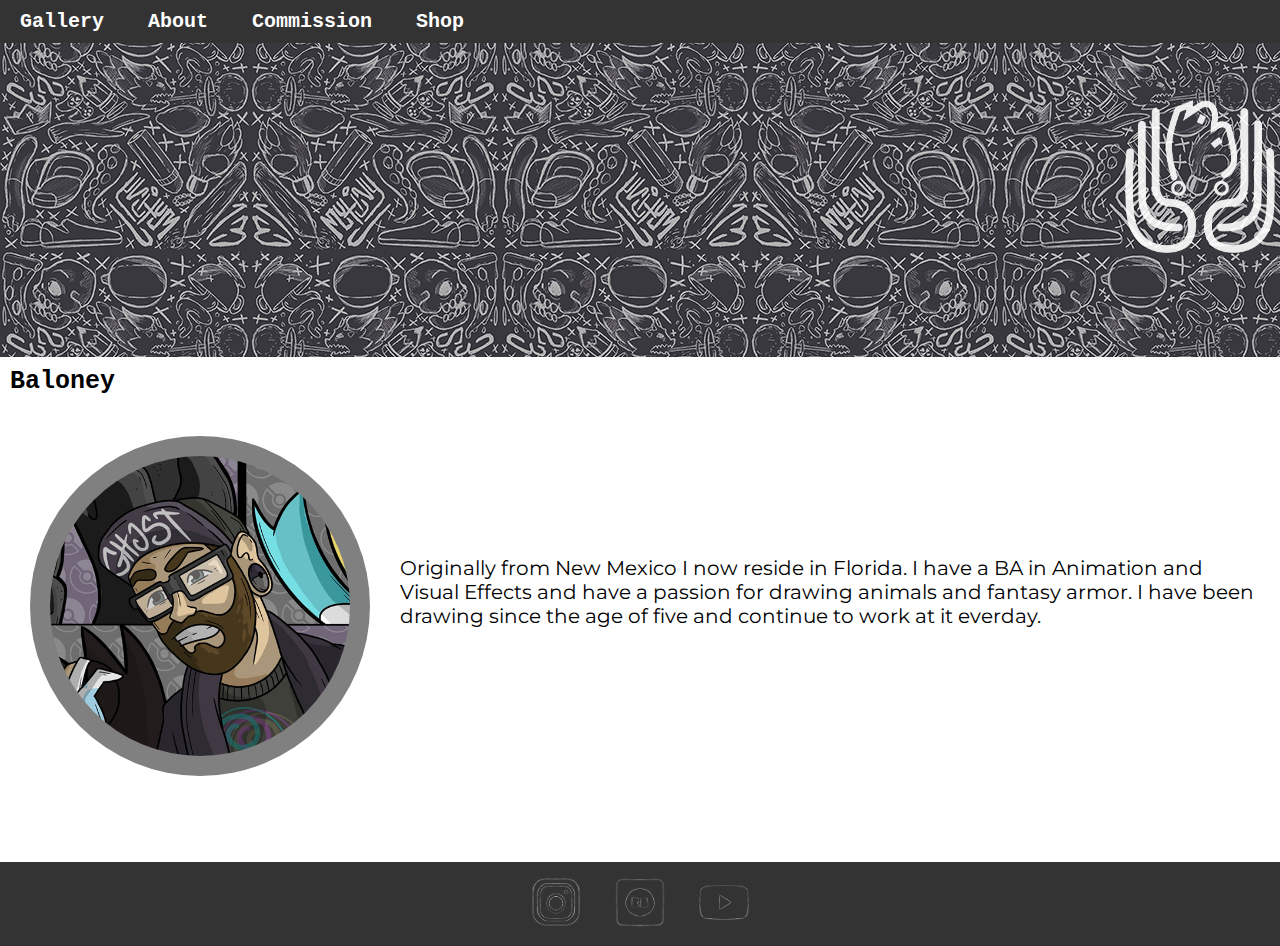
<file: about.html>
<!DOCTYPE html>
  <html lang="en">
    <head>
      <meta charset="utf-8">
      <title>Baloney</title>

<!-- CSS -->
      <link href="css/main.css" rel="stylesheet" type="text/css"/>
<!--Google Fonts-->
      <link href="https://fonts.googleapis.com/css2?family=Montserrat&family=Space+Mono:ital,wght@0,400;0,700;1,400;1,700&display=swap" rel="stylesheet">

    </head>

    <body>
      <header>
        <nav>
          <ul>
            <li><a href="index.html">Gallery</a></li>
            <li><a href="about.html">About</a></li>
            <li><a href="commission.html">Commission</a></li>
            <li><a href="shop.html">Shop</a></li>
          </ul>
        </nav>
      </header>
      <main>
<!--top banner-->
        <section class="top-section">
          <img src="images/logo-white.png" alt="Baloney" title="Baloney">
        </section>
<!---Baloney-->
        <section class="about">
          <h1>Baloney</h1>
          <img src="images/about.jpg" alt="Baloney">
          <p>Originally from New Mexico I now reside in Florida. I have a BA in Animation and Visual Effects
          and have a passion for drawing animals and fantasy armor. I have been drawing since the age of five and continue
          to work at it everday.</p>
        </section>
      </main>
      <footer>
        <div class="socialmedia">
          <div class="icon">
            <a href="https://instagram.com/baloney_draws" target="_blank"><img src="images/insta.png" alt="Instagram"></a>
          </div>
          <div class="icon">
            <a href="https://www.redbubble.com/people/baloneydraws/shop" target="_blank"><img src="images/rb.png" alt="RedBubble"></a>
          </div>
          <div class="icon">
            <a href="https://youtube.com/channel/UC0iPP2fiOJ7101Lj0SQxcJA" target="_blank"> <img src="images/yt.png" alt="Youtube"></a>
          </div>
        </div>
      </footer>
    </body>
  </html>
</file>
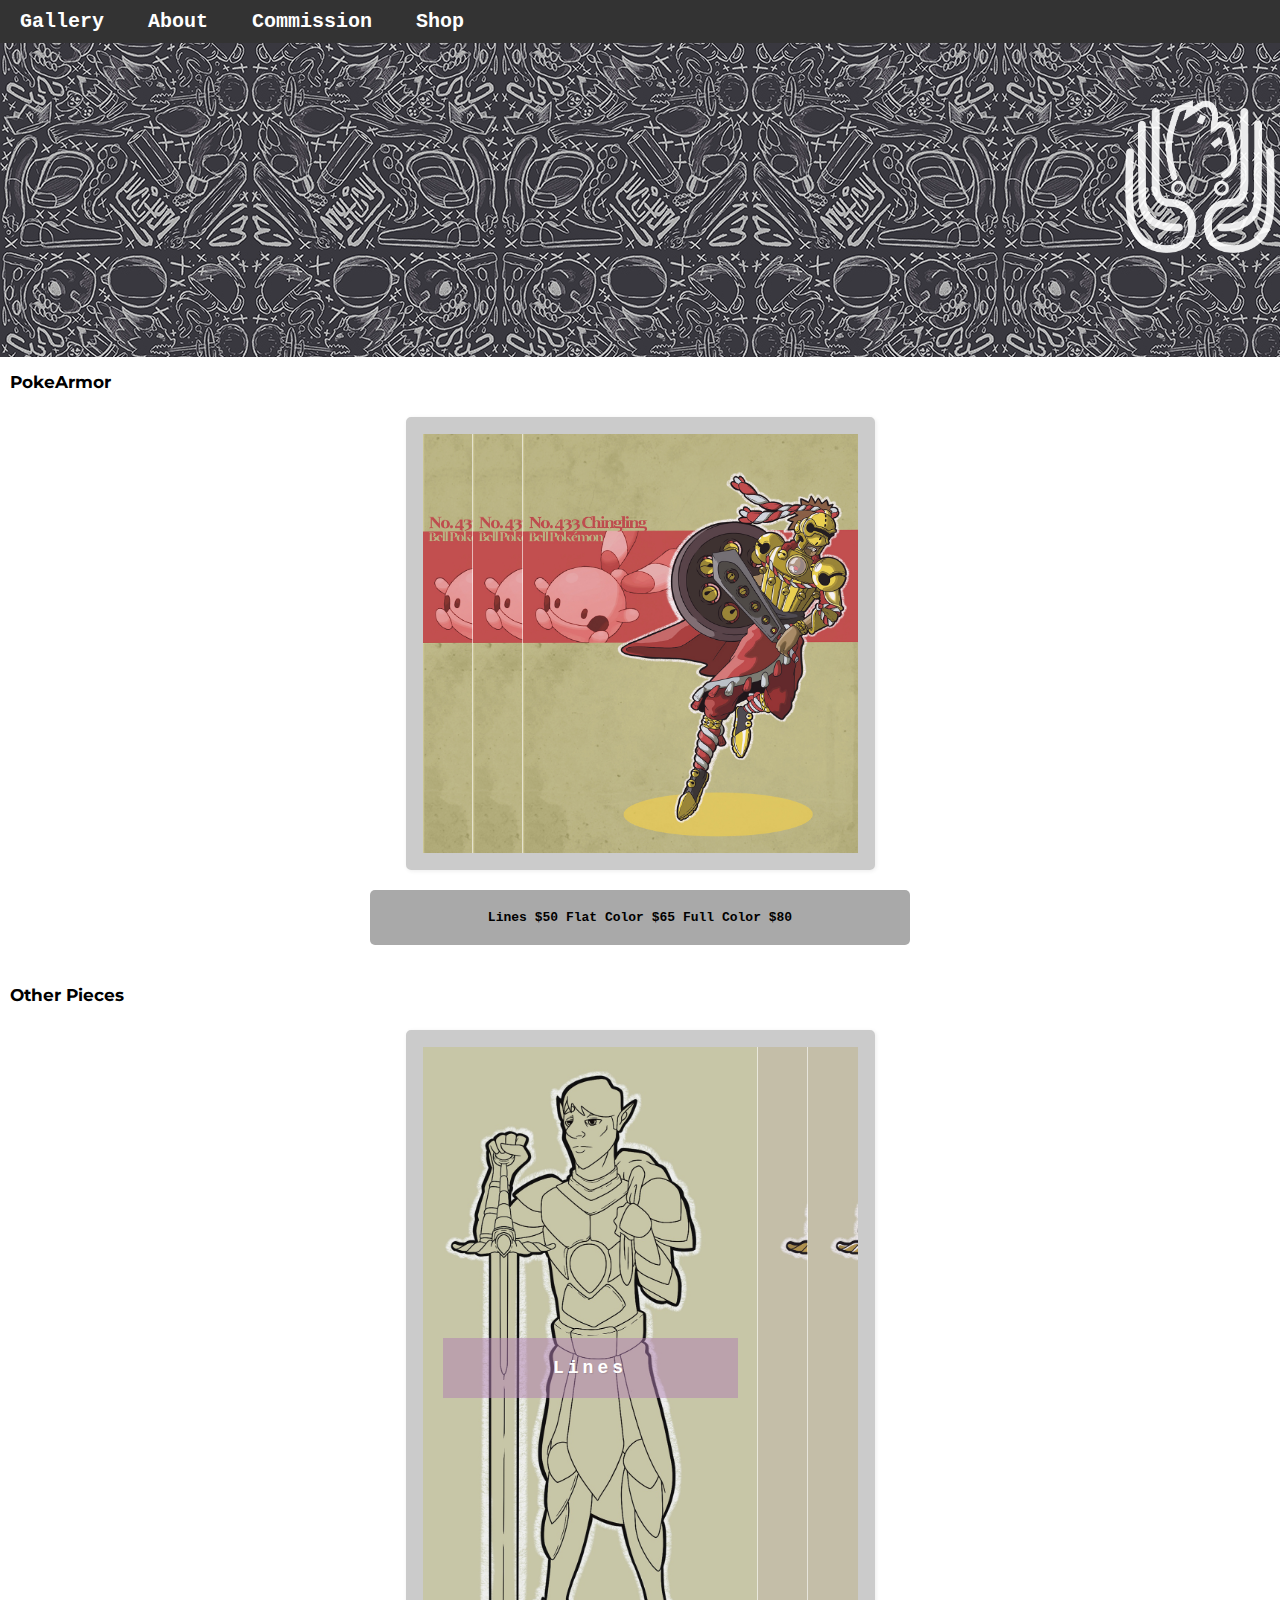
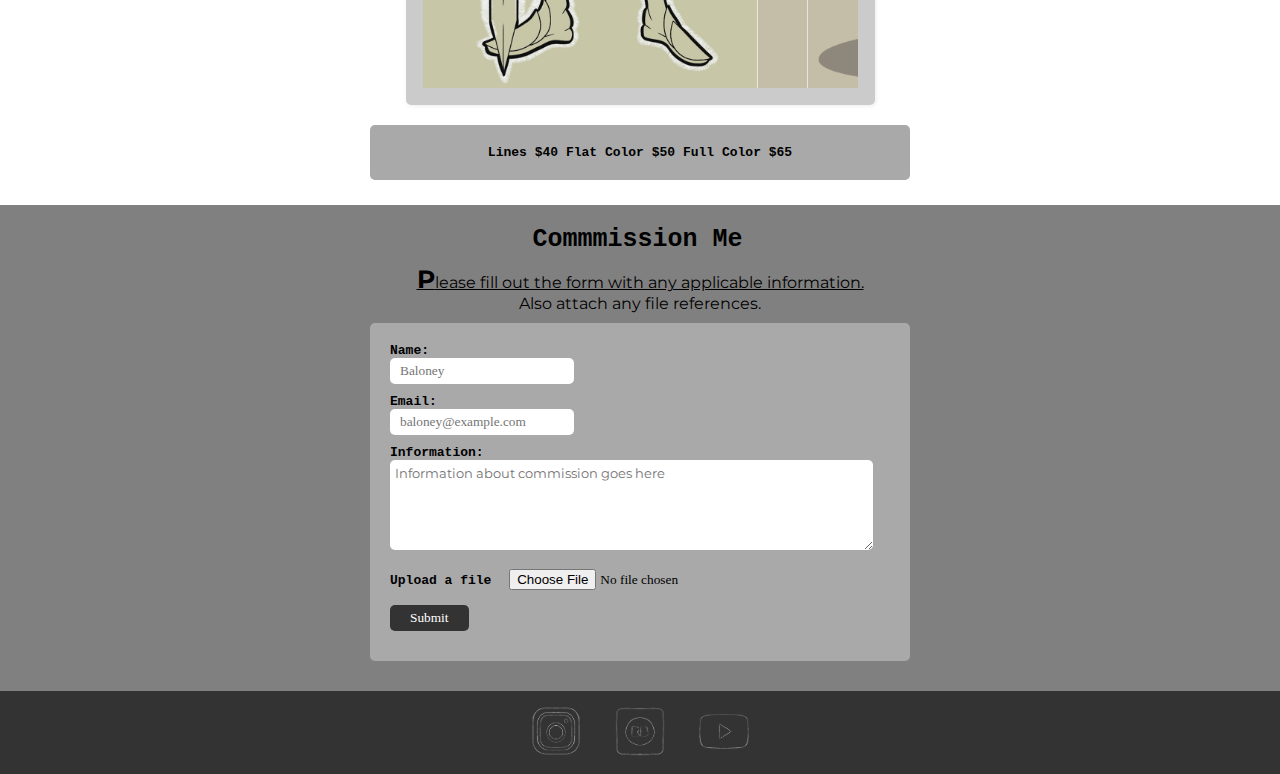
<file: commission.html>
<!DOCTYPE html>
  <html lang="en">
    <head>
      <meta charset="utf-8">
      <title>Baloney</title>

<!-- CSS -->
      <link href="css/main.css" rel="stylesheet" type="text/css"/>
<!--Google Fonts-->
      <link href="https://fonts.googleapis.com/css2?family=Montserrat&family=Space+Mono:ital,wght@0,400;0,700;1,400;1,700&display=swap" rel="stylesheet">
    </head>
<!--navigation-->
    <body>
      <header>
        <nav>
          <ul>
            <li><a href="index.html">Gallery</a></li>
            <li><a href="about.html">About</a></li>
            <li><a href="commission.html">Commission</a></li>
            <li><a href="shop.html">Shop</a></li>
          </ul>
        </nav>
      </header>
      <main>
<!--top banner-->
        <section class="top-section">
          <img src="images/logo-white.png" alt="Baloney" title="Baloney">
        </section>
<!--commision-->
        <section class="armor">

          <h1>PokeArmor</h1>
            <div class="ia-container">
            	<figure>
            		<img src="images/chingling-1.jpg" alt="image01" />
            		<input type="radio" name="radio-set" checked="checked" />
            		<figcaption><span>Lines</span></figcaption>

              		<figure>
              			<img src="images/chingling-2.jpg" alt="image02" />
              			<input type="radio" name="radio-set" />
              			<figcaption><span>Flat Color</span></figcaption>

                    <figure>
                  		<img src="images/chingling-3.jpg" alt="image02" />
                  		<input type="radio" name="radio-set" />
                  		<figcaption><span>Full Color</span></figcaption>
                    </figure>
                  </figure>
                </figure>
              </div>

              <div class="prices">
                <ul>
                  <li>Lines $50</li>
                  <li>Flat Color $65</li>
                  <li>Full Color $80</li>
                </ul>
              </div>
          </section>

          <section class="random">

            <h1>Other Pieces</h1>

              <div class="ia-container">
              	<figure>
              		<img src="images/ang-1.jpeg" alt="image01" />
              		<input type="radio" name="radio-set" checked="checked" />
              		<figcaption><span>Lines</span></figcaption>

                		<figure>
                			<img src="images/ang-2.jpeg" alt="image02" />
                			<input type="radio" name="radio-set" />
                			<figcaption><span>Flat Color</span></figcaption>

                      <figure>
                    		<img src="images/ang-3.jpeg" alt="image02" />
                    		<input type="radio" name="radio-set" />
                    		<figcaption><span>Full Color</span></figcaption>
                      </figure>
                    </figure>
                  </figure>
                </div>

                <div class="prices">
                  <ul>
                    <li>Lines $40</li>
                    <li>Flat Color $50</li>
                    <li>Full Color $65</li>
                  </ul>
                </div>
            </section>
<!--Commission Form-->
            <div class="container">
              <h1>Commmission Me</h1>
              <p>Please fill out the form with any applicable information. </br> Also attach any file references.</p>
              <form id="test_form" name="test_form" method="POST"  action="form.php" onsubmit="return validateForm(this)">

                <div class="name input-section">
                  <label for="name" class="label_input_wrap">Name: </label>
                  <input type="text" name="req_name" id="name" placeholder="Baloney" />
                </div>

                <div class="email input-section">
                  <label for="email" class="label_input_wrap">Email: </label>
                  <input type="email" name="req_email" id="email" placeholder="baloney@example.com" />
                </div>

                <div class="Information input-section">
                  <label for="information" class="label_input_wrap">Information: </label>
                  <textarea name="req_information" id="information" cols="55" rows="5"
                  placeholder="Information about commission goes here"></textarea>
                </div>

                <div class="uploadfile input-section">
                  <label for="img">Upload a file</label>
                  <input type="file" name="img" id="img" accept="image/*" />
                </div>

                <div class="submit input-section">
                  <input type="submit" value="Submit" />
                </div>
              </form>
            </div>
      </main>
<!--Footer-->
      <footer>
        <div class="socialmedia">
          <div class="icon">
            <a href="https://instagram.com/baloney_draws" target="_blank"><img src="images/insta.png" alt="Instagram"></a>
          </div>
          <div class="icon">
            <a href="https://www.redbubble.com/people/baloneydraws/shop" target="_blank"><img src="images/rb.png" alt="RedBubble"></a>
          </div>
          <div class="icon">
            <a href="https://youtube.com/channel/UC0iPP2fiOJ7101Lj0SQxcJA" target="_blank"> <img src="images/yt.png" alt="Youtube"></a>
          </div>
        </div>
      </footer>
    </body>
  </html>
</file>
<file: css/main.css>
* {
  border: 0;
  padding: 0;
  margin: 0;
  position: sticky;
}

/*=======================================

              Navigation

=========================================*/

header{
  background: #333;
  position: fixed;
  left: 0;
  right: 0;
  padding: 10px 0;
  z-index: 99;
}

header nav ul li{
  display: inline;
}

header nav a {
  color: white;
  text-decoration: none;
  font-weight: bold;
  font-size: 20px;
  margin: 0 20px;
  transition: .3s;
  font-family: monospace;
}

a:hover {
  color: rgb(176,125,177);
  transition: .3s;
}

/*=======================================

              Header Image

=========================================*/

.top-section {
  background-image: url("../images/header.jpeg");
  background-attachment: fixed;
  background-repeat: repeat;
  text-align: right;
  padding: 100px 5px;
}

.top-section img {
  width: 150px;
  opacity: 90%;
}

/*=======================================

          Personal Gallery

=========================================*/
.gallery nav ul li{
  display: inline;
}

.gallery nav a {
  color: black;
  text-decoration: none;
  font-weight: bold;
  font-size: 15px;
  margin: 20px;
  transition: .3s
}

.gallery nav {
  padding: 50px 20px;
  background:white;
  text-align: left;
  font-family: Montserrat;
}

.gallery nav ul li:first-child {
  opacity: 65%;
  color: rgb(176,125,177);
}

.gallery nav ul li a:hover {
  color: rgb(176,125,177);
}

.gallery h1 {
  font-size: 20px;
  text-align: left;
  padding: 15px 10px 5px 10px;
  font-family: monospace;
}

.personal {
  display: inline-block;
}

.personal img {
  width:270px;
  opacity: 50%;
  transition: .3s;
  padding: 10px 55px;
  box-shadow: rgb(176,125,177) 11px 0px 8px;
  border-radius: 25px;
  margin: 10px 50px;
  padding-top: 5px;
  background: white;
}

.personal img:hover{
  opacity: 100%;
  transition:.5s;
}

.left {
    transform: rotate(-90deg);
    position: fixed;
    font-size: 60px;
    opacity: 50%;
    font-family: Montserrat;
}

.right {
    transform: rotate(90deg);
    position: fixed;
    font-size: 60px;
    right: 0px;
    opacity: 50%;
    font-family: Montserrat;
}

.gallery {
  margin: 0 auto;
  text-align: center;
  min-width: 1000px;
  background: lavender;
}

#horizontal2,
#horizontal img{
  width: 400px;
}
.random-work{
  padding: 20px 5px;
  background: gray;
  text-align: center;
}
.random-work img{
  padding:5px;
  margin: 3px;
}


span.lb-caption {
    font-size: 20px !important;
    font-family: monospace;
}

/*=======================================

          Pokearmor Gallery

=========================================*/
.pokearmor nav ul li{
  display: inline;
}

.pokearmor nav a {
  color: black;
  text-decoration: none;
  font-weight: bold;
  font-size: 15px;
  margin: 20px;
  transition: .3s
}

.pokearmor nav {
  padding: 50px 20px;
  background:white;
  text-align: left;
  font-family: Montserrat;
}

.pokearmor nav ul li:nth-child(2) {
  opacity: 65%;
  color: rgb(176,125,177);
}

.pokearmor nav ul li a:hover {
  color: rgb(176,125,177);
}

.pokearmor {
  text-align: center;
  margin: 0 auto;
  min-width: 1000px;
  background: lavender;
}

.armors {
  display: inline-block;
}
.armors img{
  width:300px;
  margin:40px 5px;
  padding: 5px;
  opacity: 60%;
  background:white;
  box-shadow: rgb(176,125,177) 11px 0px 8px;
  border-radius: 5px;
  transition: .3s;
}

.armors :hover{
  opacity: 100%;
  transition: .3s;
}

/*=====================================

        Commission

======================================*/


.prices ul li {
  display: inline;
}

.prices ul {
    text-align: center;
    font-weight: bold;
    padding: 20px;
    background: darkgray;
    border-radius: 5px;
    margin: 0 auto;
    max-width: 500px;
}

.prices{
  padding-bottom: 25px;
  font-family: monospace;
}

.random h1,
.armor h1{
  margin: 10px 5px;
  padding: 5px;
  font-size: 17px;
  font-family: Montserrat;
}

/*=====================================

        Armor Accordion

======================================*/

.ia-container {
	width: 435px;
	margin: 20px auto;
	overflow: hidden;
	box-shadow: 1px 1px 4px rgba(0,0,0,0.08);
	border: 17px solid rgba(169,169,169,0.6);
  border-radius: 5px;
}

.ia-container figure {
    position: absolute;
	top: 0;
	left: 50px; /* width of visible piece */
	width: 335px;
    box-shadow: 0 0 0 1px rgba(255,255,255,0.6);
    transition: all 0.3s ease-in-out;
}

.ia-container > figure {
    position: relative;
	left: 0 !important;
}

.ia-container img {
	display: block;
	width: 100%;
}

.ia-container input {
	position: absolute;
	top: 0;
	left: 0;
	width: 50px; /* just cover visible part */
	height: 100%;
	cursor: pointer;
	border: 0;
	padding: 0;
    opacity: 0;
	z-index: 100;
	-webkit-appearance: none;
	-moz-appearance: none;
	appearance: none;
}

.ia-container input:checked{
	width: 5px;
	left: auto;
	right: 0px;
}
.ia-container input:checked ~ figure {
    left: 335px;
    transition: all 0.7s ease-in-out;
}

.ia-container figcaption {
	width: 100%;
	height: 100%;
	background: rgba(176, 125, 177, 0.1);
	position: absolute;
	top: 0px;
  transition: all 0.2s linear;
}

.ia-container figcaption span {
	position: absolute;
	top: 40%;
	margin-top: -30px;
	right: 20px;
	left: 20px;
	overflow: hidden;
	text-align: center;
	background: rgba(176, 125, 177, 0.5);
	line-height: 20px;
	font-size: 18px;
    opacity: 0;
	letter-spacing: 4px;
	font-weight: 700;
	padding: 20px;
	color: #fff;
	text-shadow: 1px 1px 1px rgba(0,0,0,0.1);
  font-family: monospace;
}

.ia-container input:checked + figcaption,
.ia-container input:checked:hover + figcaption{
	background: rgba(87, 73, 81, 0);
}

.ia-container input:checked + figcaption span {
    transition: all 0.4s ease-in-out 0.5s;
	opacity: 1;
	top: 50%;
}

.ia-container #ia-selector-last:checked + figcaption span {
	transition-delay: 0.3s;
}

.ia-container input:hover + figcaption {
	background: rgba(87, 73, 81, 0.03);
}

.ia-container input:checked ~ figure input{
    z-index: 1;
}

@media screen and (max-width: 720px) {
    .ia-container {
		width: 540px;
	}

	.ia-container figure {
		left: 40px;
		width: 260px;
	}

	.ia-container input {
		width: 40px;
	}

	.ia-container input:checked ~ figure {
		left: 260px;
	}

	.ia-container figcaption span {
		font-size: 16px;
	}
}

@media screen and (max-width: 520px) {
    .ia-container {
		width: 320px;
	}

	.ia-container figure {
		left: 20px;
		width: 180px;
	}

	.ia-container input {
		width: 20px;
	}

	.ia-container input:checked ~ figure {
		left: 180px;
	}

	.ia-container figcaption span {
		font-size: 12px;
		letter-spacing: 2px;
		padding: 10px;
		margin-top: -20px;
	}

}

/*=====================================

        Contact Form

======================================*/

form {
  background: darkgray;
  padding: 20px;
  max-width: 500px;
  border-radius: 5px;
  margin: 0 auto;
  font-family: monospace;
}

.label_input_wrap {
  display: block;
}

.label_input_wrap::selection{
  background: rgba(176,125,177);
}

label {
  font-weight: bold;
}

.submit input {
  background: #333;
  color: white;
  padding: 5px 20px;
  border-radius: 5px;
  transition: .3s;
}

.input-section {
  margin-bottom: 10px;
}

input {
    padding: 5px 10px;
    border-radius: 5px;
    font-family: mont;
}

input:focus{
  background: rgba(176,125,177);
}

textarea {
  padding: 5px;
  border-radius: 5px;
  font-family: Montserrat;
}

textarea:focus{
  background:rgba(176,125,177);
}

.container{
  margin: 0 auto;
  padding-bottom: 30px;
  background: gray;
}

.container h1 {
    font-size: 25px;
    padding: 20px 10px 10px 5px;
    text-align: center;
    font-family: monospace;
}

.container p::first-letter{
  font-weight: bold;
  font-size: 25px;
}

.container p::first-line{
  text-decoration: underline;
}

.container p {
  text-align: center;
  padding-bottom: 10px;
  font-family: Montserrat

}

.submit :hover {
  background: rgb(176,125,177);
  color: #333;
  font-weight: bold;
  padding: 5px 18px;
  transition: .3s;
}

/*=====================================

          About

======================================*/
.about{
  min-height: 500px;
}

.about h1{
  font-size: 25px;
  margin: 5px;
  padding: 5px;
  font-family: monospace;
}
.about img{
  border-radius: 500px;
  float: left;
  width: 300px;
  margin: 30px;
  padding: 20px;
  background: gray;
}

.about p {
    margin: 20px;
    font-size: 20px;
    top: 135px;
    position: relative;
    font-family: Montserrat;
}
/*=====================================

          Shop

======================================*/
.more img,
.item img{
  width: 350px;
  opacity: 65%;
  transition: .3s;
}

.more img:hover,
.item img:hover{
  opacity: 100%;
  transition: .3s;
}
.products {
  text-align: center;
  margin-left: 40px;
  margin-right: 40px;
}

.products h1,
.products p{
  margin: 20px;
}

.products h1{
  font-family: monospace;
  font-size: 25px;
}

.products p{
  font-family: Montserrat;
}
.more h2,
.item h2{
  margin: 20px;
}

.item {
  float: left;
  width: 33.33%;
  padding: 30px;
  margin: 0 35px;
  margin-bottom: 10px;
}

.more {
  padding: 30px;
  margin-bottom: 10px;
  border-radius: 5px;
}

.more img{
  padding: 30px;
  margin: 10px 35px;
}

.row {
  margin: 0 auto;
  border-radius: 5px;
}
.row::after {
  content: "";
  clear: both;
  display: table;
}

.more,
.row:nth-child(odd){
  background: gray;
  font-family: monospace;
  font-size: 20px;
}

.row:nth-child(even){
  background: lavender;
  font-family: Montserrat;
  font-weight: bold;
}

#pins img{
  padding-top: 70px;
}

.support{
  margin-bottom: 15px;
}
.support a{
  text-decoration: none;
  background:darkgray;
  padding: 5px;
  border-radius: 5px;
  color: black;
  transition: .3s;
  font-family: monospace;
  font-size: 20px;
}

.support a:hover{
  color: rgba(176,125,177);
  background:#333;
}
/*=====================================

          Footer

======================================*/

.socialmedia {
  background:#333;
  text-align: center;
}

.icon img{
  width: 50px;
  margin: 10px;
  padding: 5px;
}

.icon {
  display: inline-block;
}
.icon a{
  transition: .3s;
}
.icon a :hover{
  background: gray;
  border-radius: 10px;
  transition:.3s;
}
</file>
